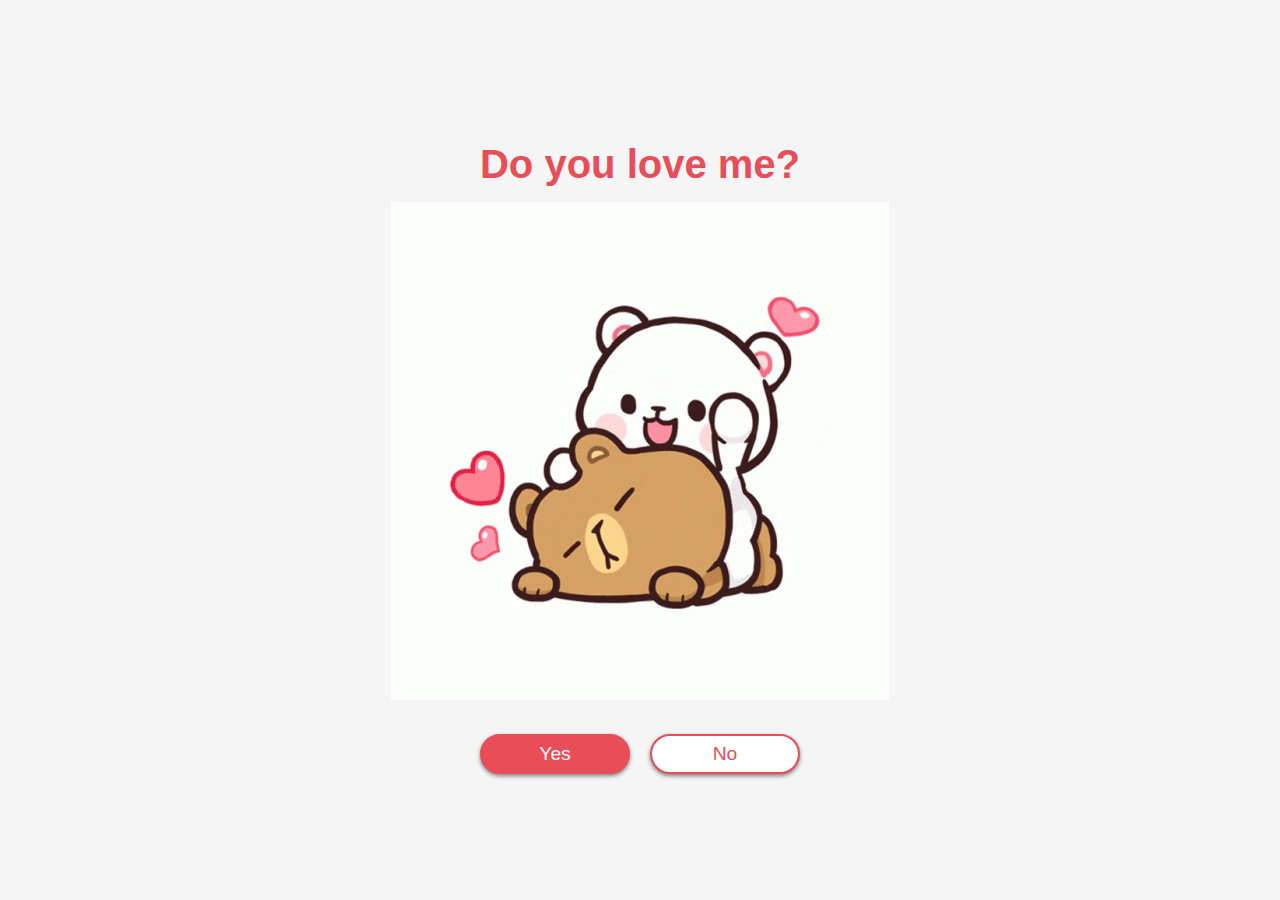
<file: index.html>
<!DOCTYPE html>
<html lang="en">
<head>
    <meta charset="UTF-8">
    <meta name="viewport" content="width=device-width, initial-scale=1.0">
    <title>Test</title>
    <link rel="stylesheet" href="/style.css">
</head>
<body>
    <div class="wrapper">
        <h2 class="question">Do you love me?</h2>
        <img class="gif" src="/img/Stikerlove GIFs.gif" alt="">
        <div class="btn-group">
            <button class="yes-btn">Yes</button>
            <button class="no-btn">No</button>
        </div>
    </div>
    <script src="/Javascript/main.js"></script>
</body>
</html>
</file>
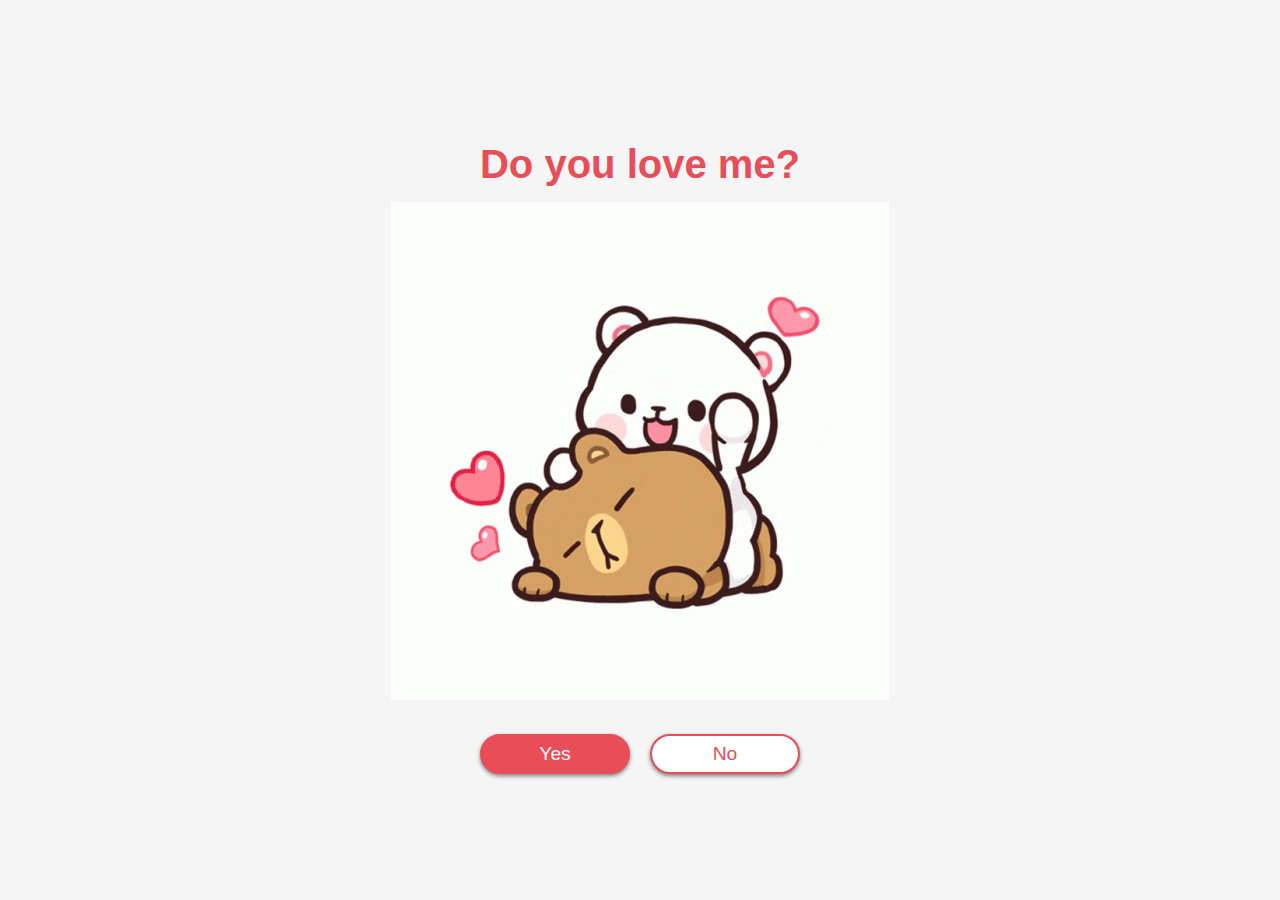
<file: index2.html>
<!DOCTYPE html>
<html lang="en">
<head>
    <meta charset="UTF-8">
    <meta name="viewport" content="width=device-width, initial-scale=1.0">
    <title>Test</title>
    <link rel="stylesheet" href="/style.css">
</head>
<body>
    <div class="wrapper">
        <h2 class="question">Do you love me?</h2>
        <img class="gif" src="/img/Stikerlove GIFs.gif" alt="">
        <div class="btn-group">
            <button class="yes-btn">Yes</button>
            <button class="no-btn">No</button>
        </div>
    </div>

    <script src="/Javascript/main.js"></script>
</body>
</html>
</file>
<file: style.css>
* {
    margin: 0;
    padding: 0;
    box-sizing: border-box;
}

body {
    display: flex;
    justify-content: center;
    align-items: center;
    height: 100vh;
    background: whitesmoke;
    font-family: Arial, sans-serif;
    text-align: center;
}

.wrapper {
    max-width: 90%;
}

h2 {
    font-size: 2.5em;
    color: #e94d58;
    margin: 15px 0;
}

img {
    max-width: 100%;
    height: auto;
}

.btn-group {
    display: flex;
    justify-content: center;
    gap: 20px;
    margin-top: 30px;
}

button {
    width: 150px;
    height: 40px;
    color: white;
    font-size: 1.2rem;
    border-radius: 30px;
    outline: none;
    cursor: pointer;
    box-shadow: 0 2px 4px gray;
    border: 2px solid #e94d58;
    background-color: #e94d58;
    transition: background-color 0.3s, transform 0.3s;
}

button:hover {
    background-color: #d43d4a;
}

.no-btn {
    background-color: white;
    color: #e94d58;
    position: relative;
}
@media (max-width: 600px) {
    .btn-group {
        flex-direction: column;
    }

    button {
        width: 120px;
    }
}
</file>
